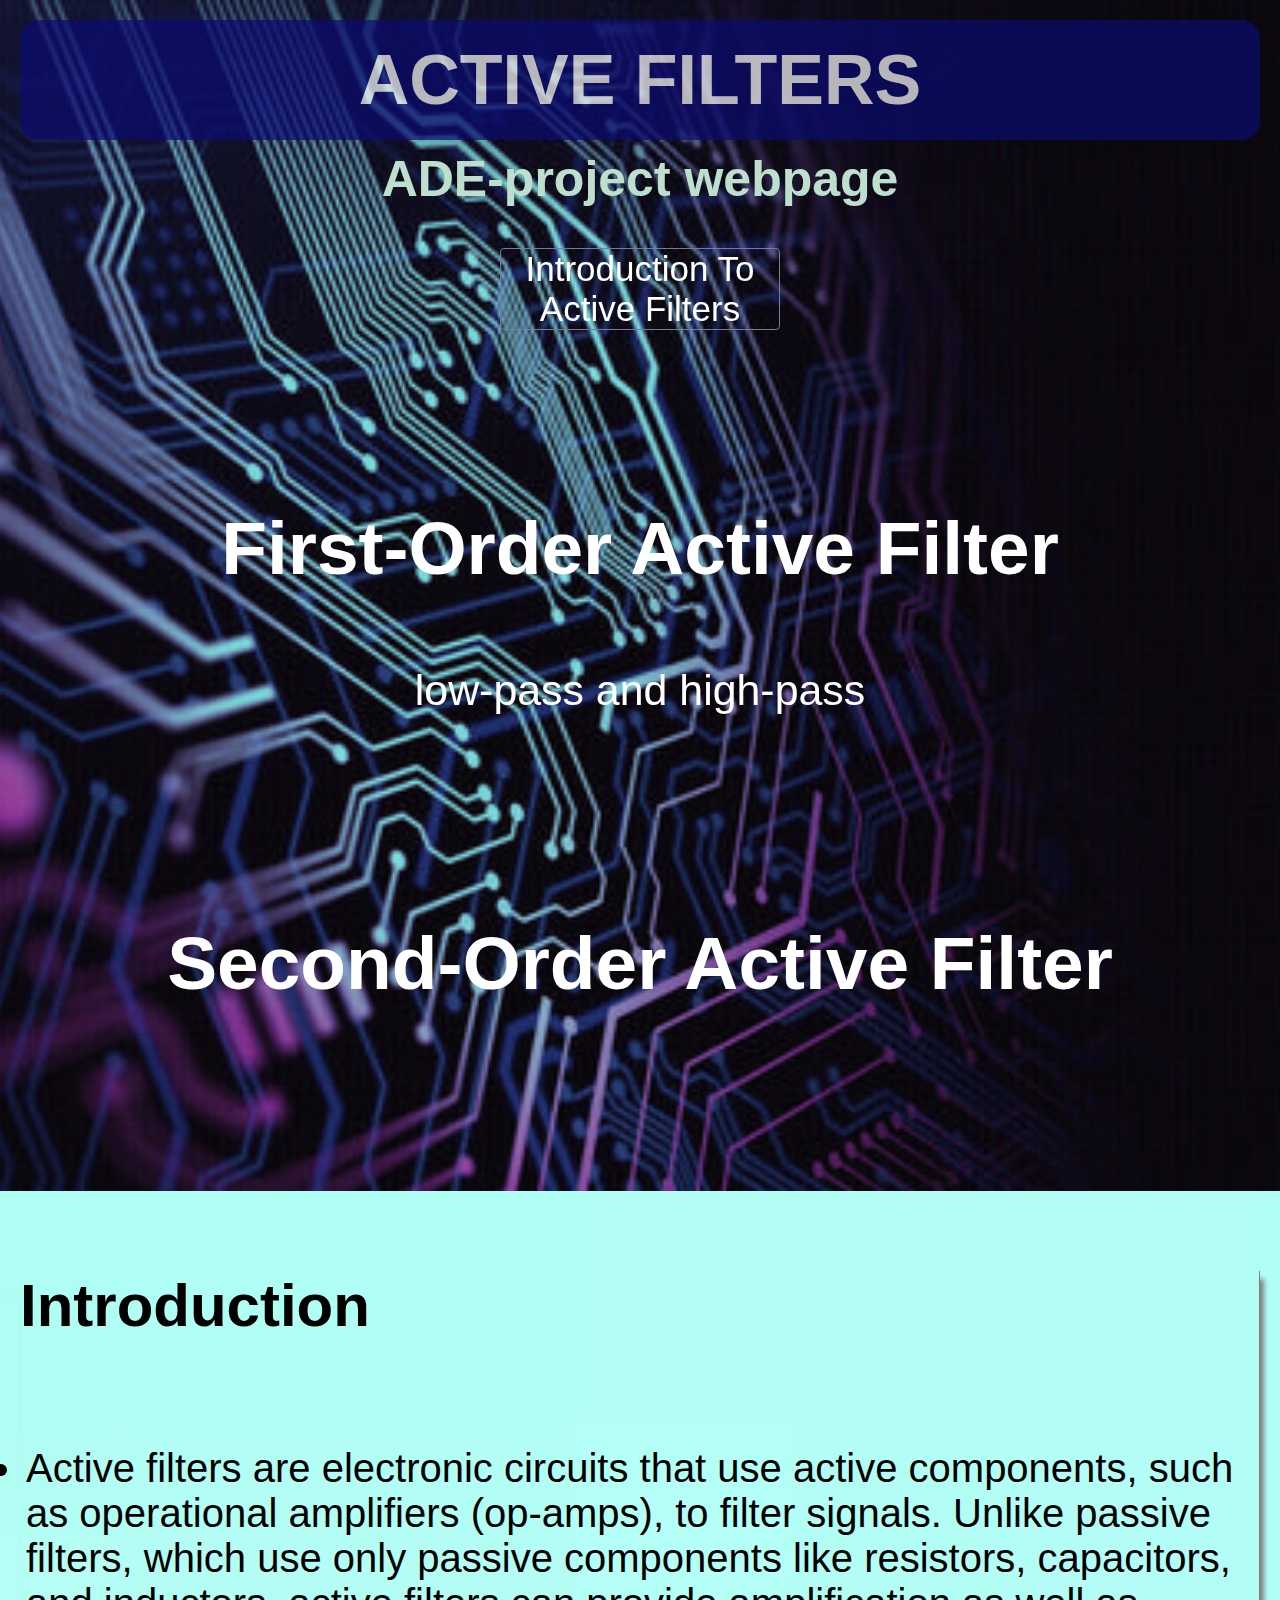
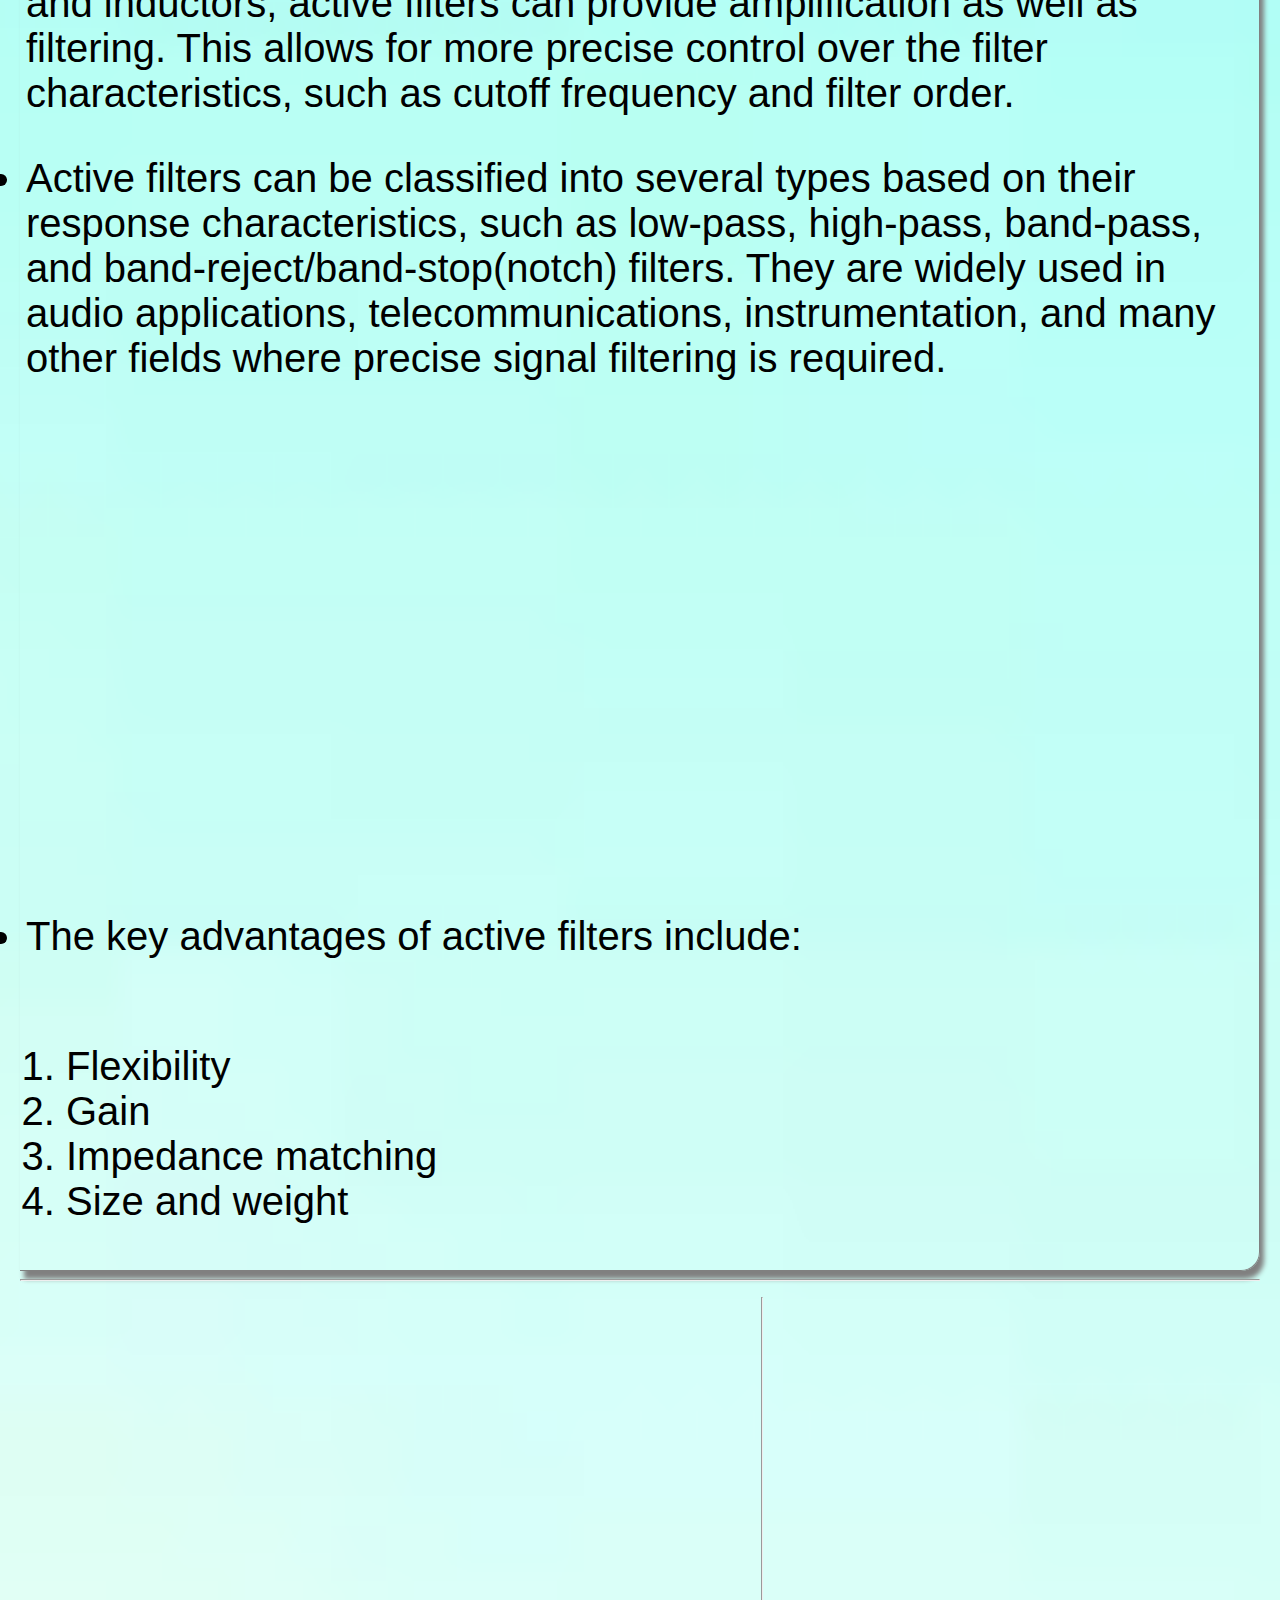
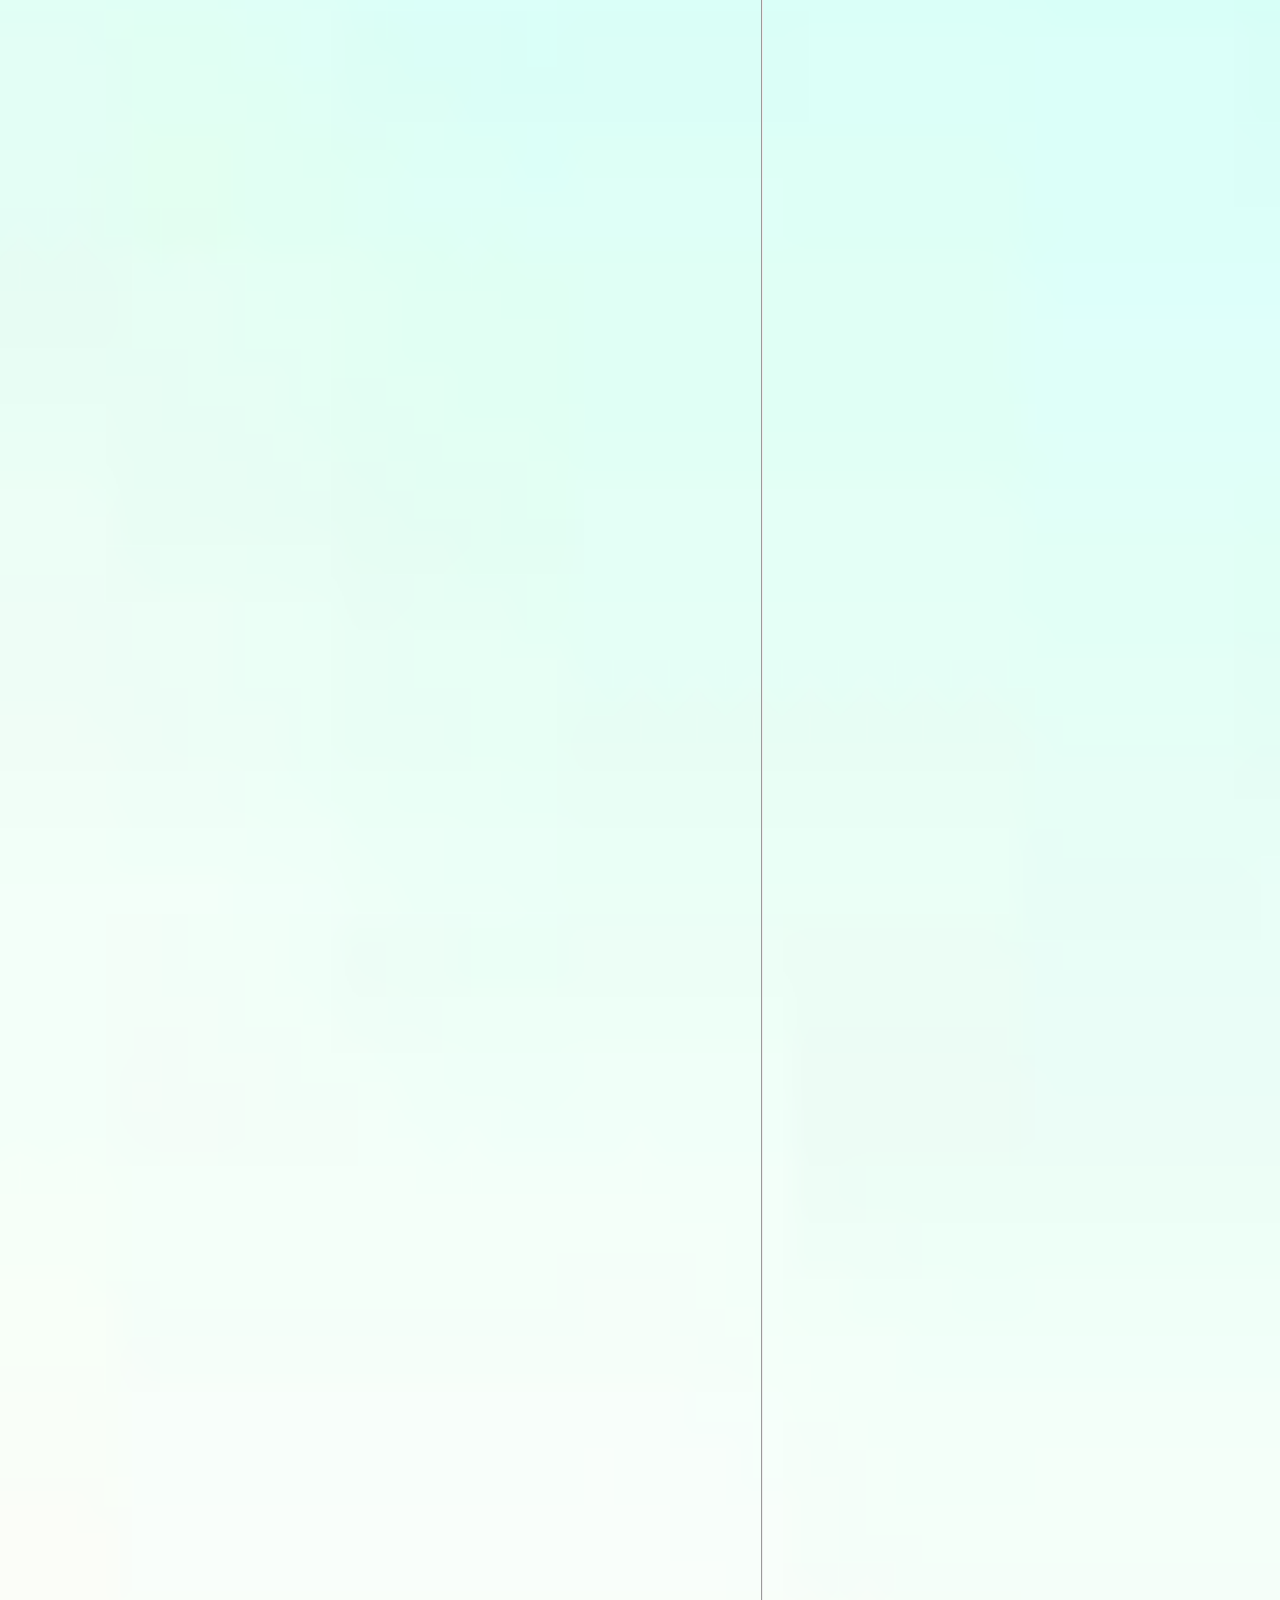
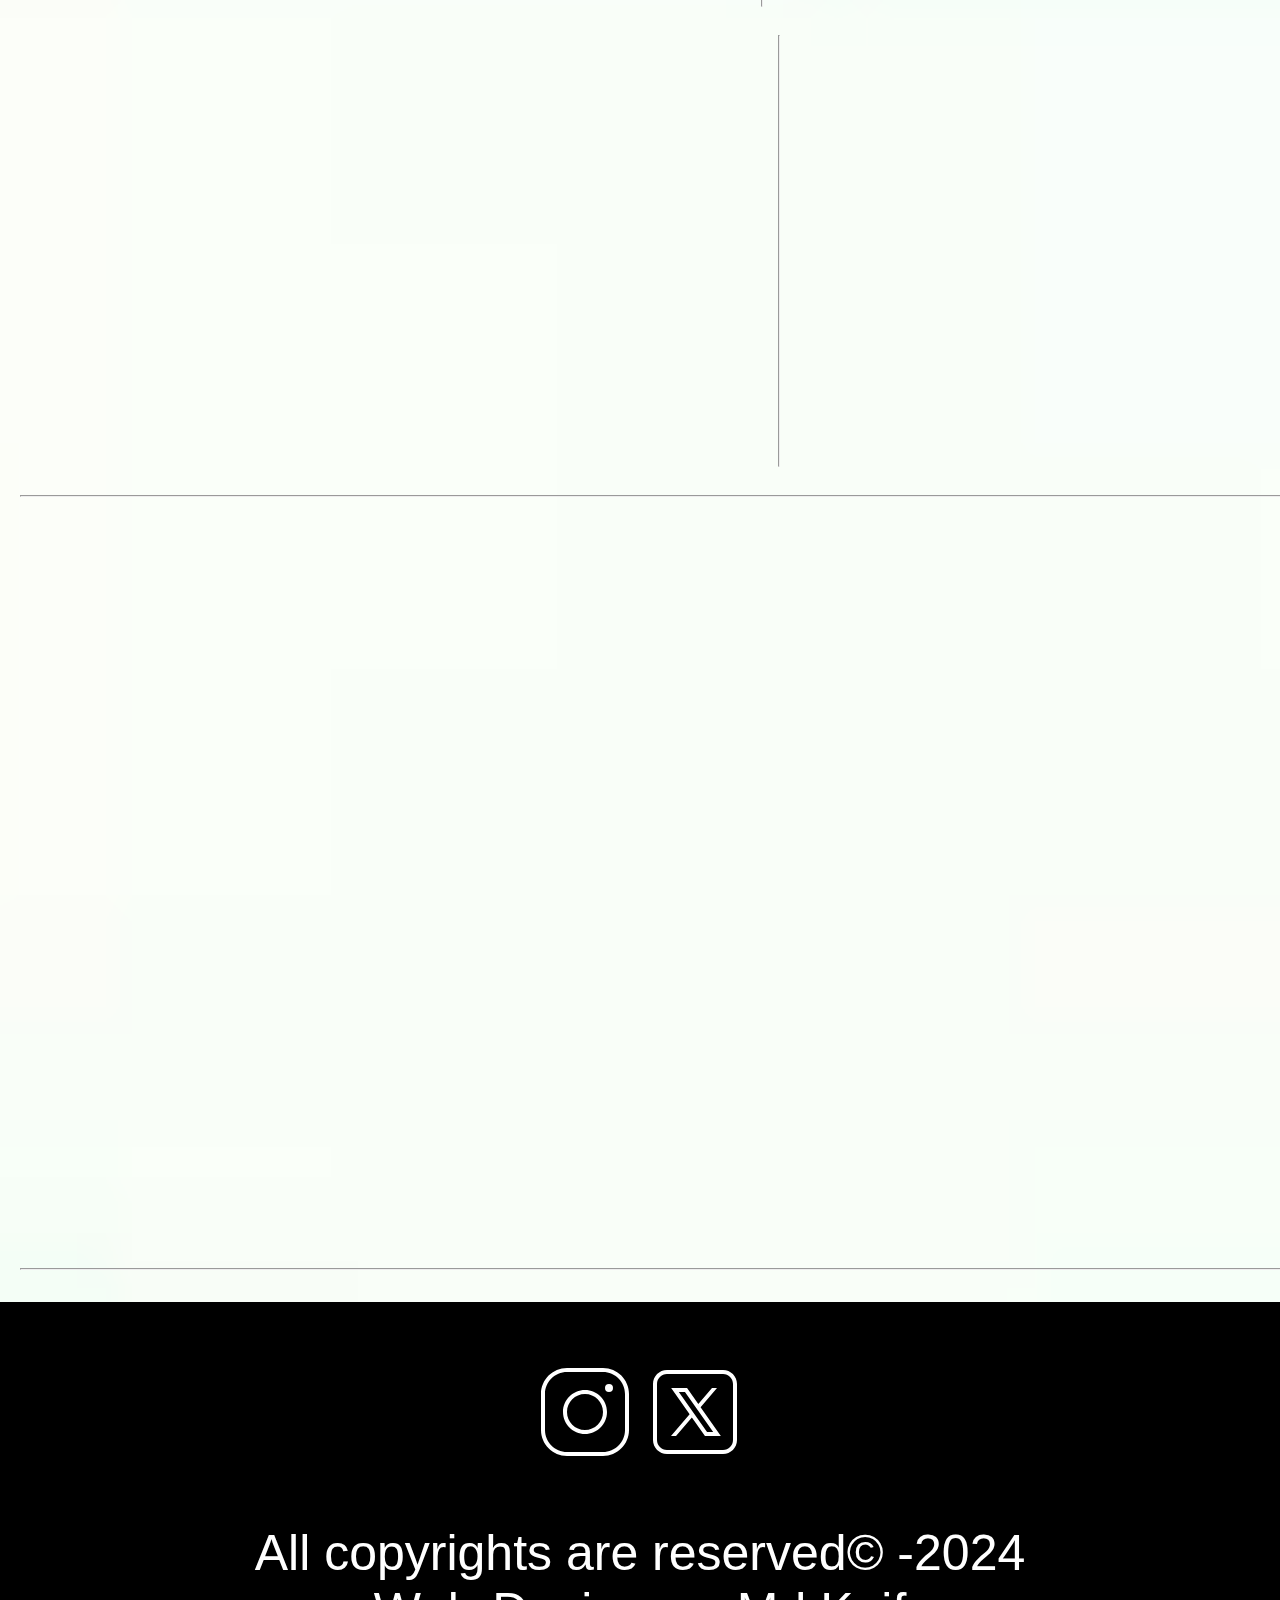
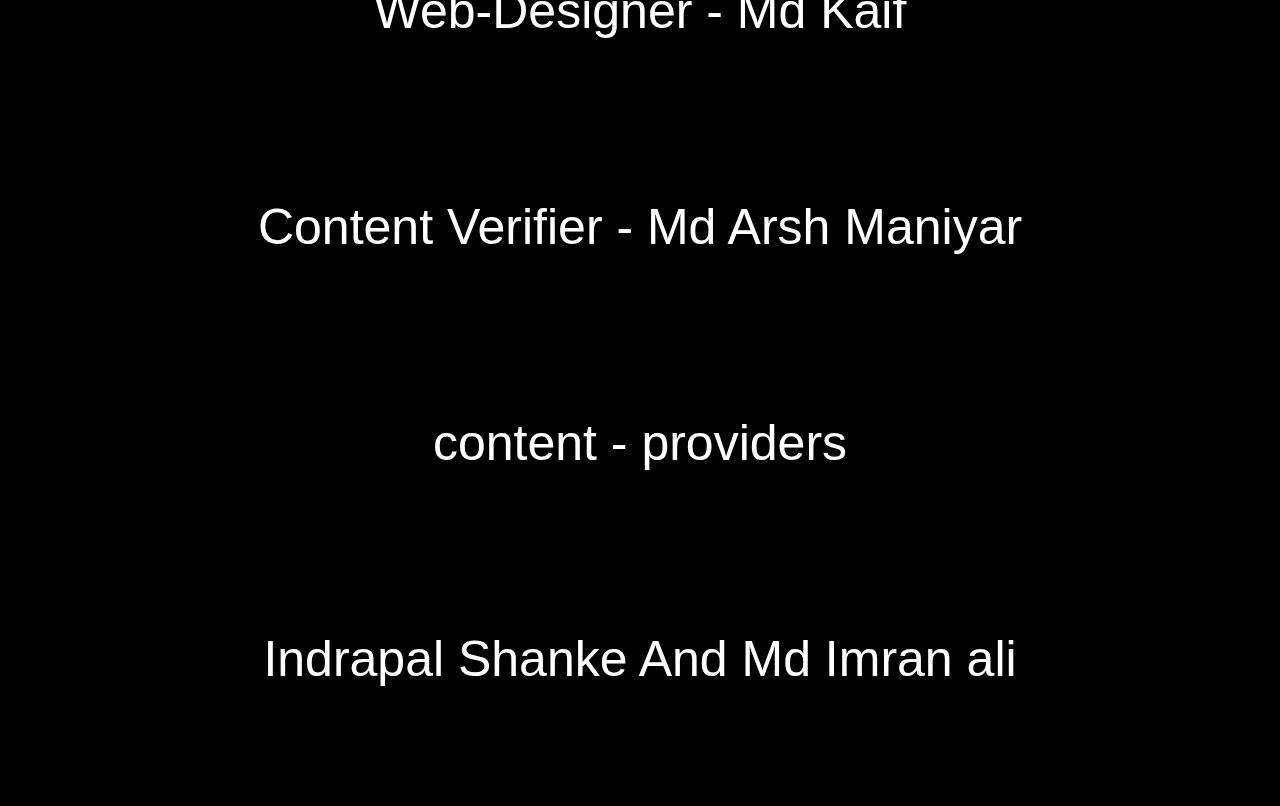
<file: adeproj/index.html>
<!DOCTYPE html>
<html lang="en">

<head>
  <meta charset="UTF-8">
  <meta http-equiv="X-UA-Compatible" content="IE=edge">
  <meta name="viewport" content="width=device-width, initial-scale=1.0">
  <title>Exploring Different Topics</title>
  <link rel="stylesheet" href="style.css">
</head>

<body>
  <!-- <nav id="hed1" class="navi">
    <ul>
      <li><a href="#">HOME</a></li>
      <li><a href="#doubts">Doubts</a></li>
      <li><a href="#feedback">Feedback</a></li>
      <li><a href="#about">ABOUT Us</a></li>
    </ul>
  </nav> -->
  <header class="link">
    <h1>ACTIVE FILTERS</h1>
    <h2>ADE-project webpage</h2>
    <p><a href="#intro">Introduction To Active Filters</a></p>
    <div class="type-of-filter">
      <h3><a href="#type1">First-Order Active Filter</a></h3>
      <h6>low-pass and high-pass</h6>
    </div>
    <div class="type-of-filter">
      <h3><a href="#type2">Second-Order Active Filter</a></h3>
      <!-- <h6>low-pass and high-pass</h6> -->
    </div>
  </header>
  <main>
    <div id="intro">
      <h3>Introduction</h3>
      <ul>
        <li>
          <p>Active filters are electronic circuits that use active components, such as operational amplifiers
            (op-amps), to filter signals. Unlike passive filters, which use only passive components like resistors,
            capacitors, and inductors, active filters can provide amplification as well as filtering. This allows for
            more precise control over the filter characteristics, such as cutoff frequency and filter order.</p>
        </li>
        <li>
          <p>Active filters can be classified into several types based on their response characteristics, such as
            low-pass, high-pass, band-pass, and band-reject/band-stop(notch) filters. They are widely used in audio applications,
            telecommunications, instrumentation, and many other fields where precise signal filtering is required.</p>
        </li>
        <iframe src="https://www.youtube.com/embed/q9cRpDsh0lg?si=kOdQqTlInggWDiDa" title="YouTube video player" frameborder="0" allow="accelerometer; autoplay; clipboard-write; encrypted-media; gyroscope; picture-in-picture; web-share" allowfullscreen></iframe>
        <li>
          <p>The key advantages of active filters include:
          </p>
          <br>
          <ol>
            <li>Flexibility</li>
            <li>Gain</li>
            <li>Impedance matching</li>
            <li>Size and weight</li>
          </ol>
        </li>
      </ul>
    </div>
    <hr />
    
<div class="my-sections">
  <div class="types">

    <section id="type1">
      <div class="box reveal">
        <h2>About First-order-filter</h2>
        <p>First-order active filters are electronic circuits that use active components like operational amplifiers (op-amps) to filter signals. They are called "first-order" because they use first-order (single-pole) filter designs, which have a rolloff rate of -20 dB/decade or -6 dB/octave.</p>
        <div class="rd-mr">

          <a href="fof.html">Click to Read More</a>
        </div>
      </div>
    </section>
    <hr />
    
    <section id="type2">
      <div class="box reveal">
        <h2>About Second-order-filter</h2>
        <p>Second-order active filters are electronic circuits that use active components such as operational amplifiers (op-amps) to implement second-order (two-pole) filter designs. These filters have a steeper rolloff rate compared to first-order filters, typically -40 dB/decade or -12 dB/octave.</p>
        
        <div class="rd-mr">

          <a href="sof.html">Click to Read More</a>
        </div>
      </div>
    </section>
  </div>
    <!-- <hr /> -->
  <div class="dbt-fedb">

    <section id="doubts">
      <div class="box reveal">
        <h2>Doubts</h2>
        <form action="">
          <textarea name="text" id="dbt" cols="30" rows="10" placeholder="discribe your doubt!" required></textarea>
          <button class="smt" type="submit">Submit</button>
        </form>
      </div>
    </section>
    <hr />
    
    <section id="feedback">
      <div class="box reveal">
        <h2>Feedback</h2>
        <form action="">
          <textarea name="text" id="dbt" cols="30" rows="10" placeholder="Enter your Feedback!" required></textarea>
          <button class="smt" type="submit">Submit</button>
        </form>
      </div>
    </section>
  </div>
  <hr />
  
  <section id="about">
    <div class="box reveal">
      <div class="profile">
        <div class="person-block">
          
          <div class="cir-img"></div>
          <h5>MD Kaif</h5>
        </div>
        
      </div>
      <hr>
      <div class="profile">
        <div class="person-block">
          
          <div class="cir-img"></div>
          <h5>MD Arsh Maniyar</h5>
        </div>
        
      </div>
        <hr>
        <div class="profile">
          <div class="person-block">

            <div class="cir-img"></div>
            <h5>Indrapal Shanke</h5>
          </div>
          
        </div>
        <hr>
        <div class="profile">
          <div class="person-block">
            
            <div class="cir-img"></div>
            <h5>MD Imran Ali</h5>
          </div>
          
        </div>
      </div>
    </section>
    <hr />
  </div>
    
  </main>
  <footer>
    <div class="smd">
       <ul>
          <li><a href="https://instagram.com/mohammadkaif1751"> 
            <svg xmlns="http://www.w3.org/2000/svg" x="0px" y="0px" width="40" height="40" viewBox="0 0 50 50">
            <path d="M 16 3 C 8.8324839 3 3 8.8324839 3 16 L 3 34 C 3 41.167516 8.8324839 47 16 47 L 34 47 C 41.167516 47 47 41.167516 47 34 L 47 16 C 47 8.8324839 41.167516 3 34 3 L 16 3 z M 16 5 L 34 5 C 40.086484 5 45 9.9135161 45 16 L 45 34 C 45 40.086484 40.086484 45 34 45 L 16 45 C 9.9135161 45 5 40.086484 5 34 L 5 16 C 5 9.9135161 9.9135161 5 16 5 z M 37 11 A 2 2 0 0 0 35 13 A 2 2 0 0 0 37 15 A 2 2 0 0 0 39 13 A 2 2 0 0 0 37 11 z M 25 14 C 18.936712 14 14 18.936712 14 25 C 14 31.063288 18.936712 36 25 36 C 31.063288 36 36 31.063288 36 25 C 36 18.936712 31.063288 14 25 14 z M 25 16 C 29.982407 16 34 20.017593 34 25 C 34 29.982407 29.982407 34 25 34 C 20.017593 34 16 29.982407 16 25 C 16 20.017593 20.017593 16 25 16 z"></path>
            </svg>
          </a></li>
         <li>
          <a href="#">
           <svg xmlns="http://www.w3.org/2000/svg" x="0px" y="0px" width="40" height="40" viewBox="0 0 50 50">
           <path d="M 11 4 C 7.1456661 4 4 7.1456661 4 11 L 4 39 C 4 42.854334 7.1456661 46 11 46 L 39 46 C 42.854334 46 46 42.854334 46 39 L 46 11 C 46 7.1456661 42.854334 4 39 4 L 11 4 z M 11 6 L 39 6 C 41.773666 6 44 8.2263339 44 11 L 44 39 C 44 41.773666 41.773666 44 39 44 L 11 44 C 8.2263339 44 6 41.773666 6 39 L 6 11 C 6 8.2263339 8.2263339 6 11 6 z M 13.085938 13 L 22.308594 26.103516 L 13 37 L 15.5 37 L 23.4375 27.707031 L 29.976562 37 L 37.914062 37 L 27.789062 22.613281 L 36 13 L 33.5 13 L 26.660156 21.009766 L 21.023438 13 L 13.085938 13 z M 16.914062 15 L 19.978516 15 L 34.085938 35 L 31.021484 35 L 16.914062 15 z"></path>
           </svg></a>

           
         </li>
         
       </ul>
       
    </div>
    
    
    <p>All copyrights are reserved&copy; -2024 <br/> Web-Designer - Md Kaif</p>
    
      
    </br>
    <p>Content Verifier - Md Arsh Maniyar</p>
      
    </br>
        
      <p>content - providers</p>
      </br> 
      <p>Indrapal Shanke And Md Imran ali</p>
    </br>
    
  </footer>
  <script src="script.js"></script>
</body>

</html>
</file>
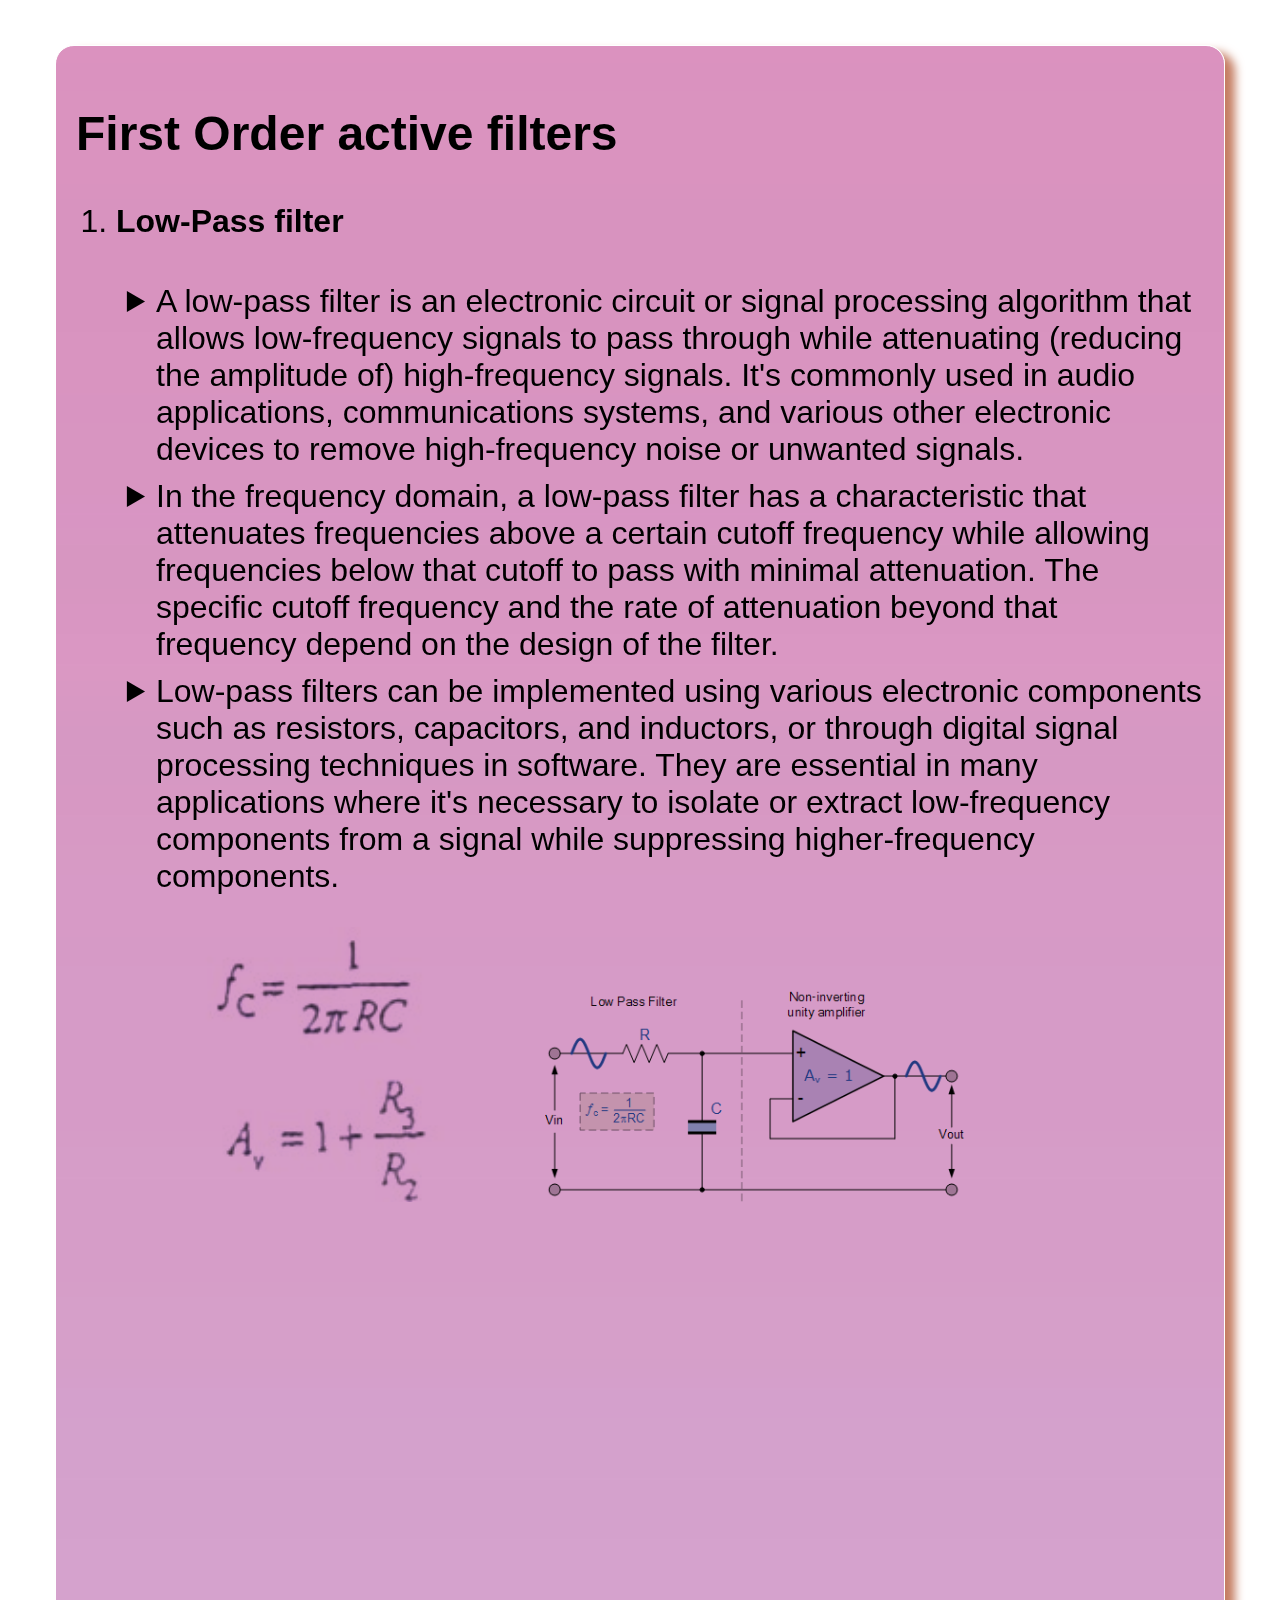
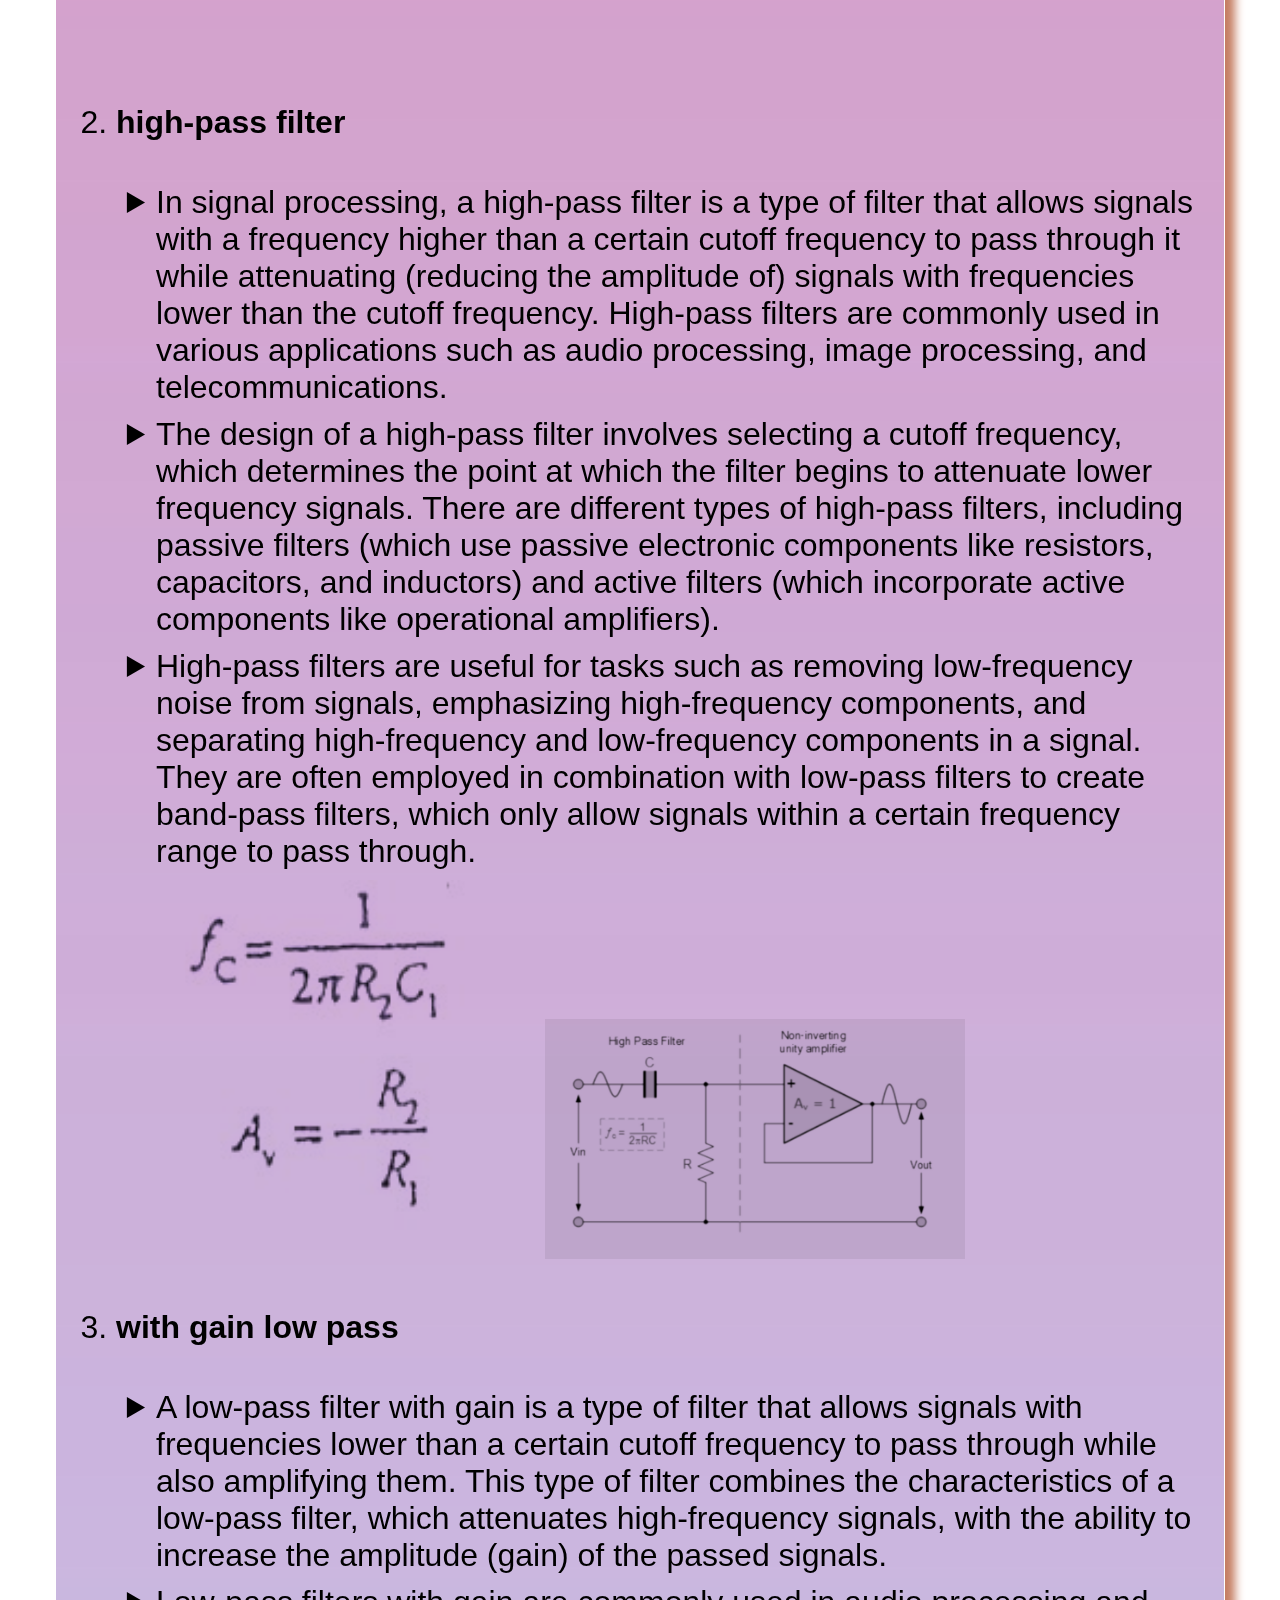
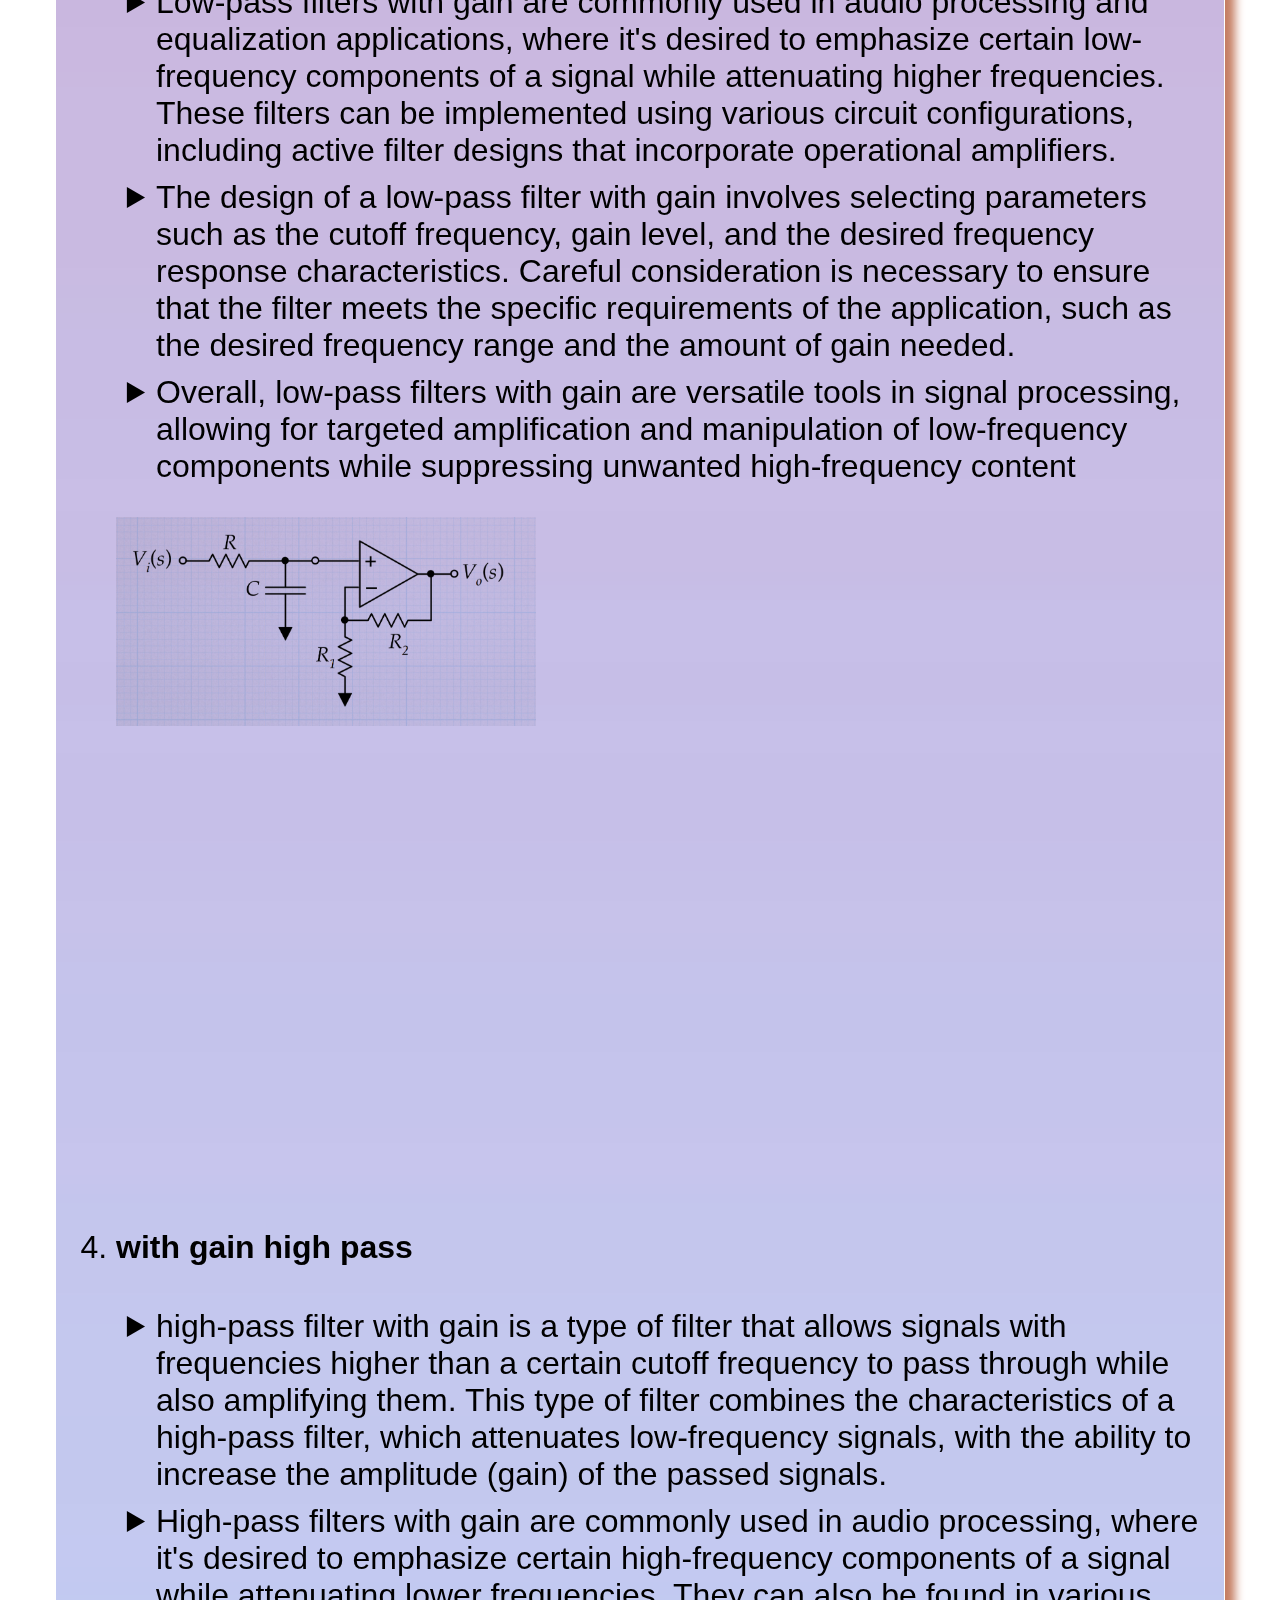
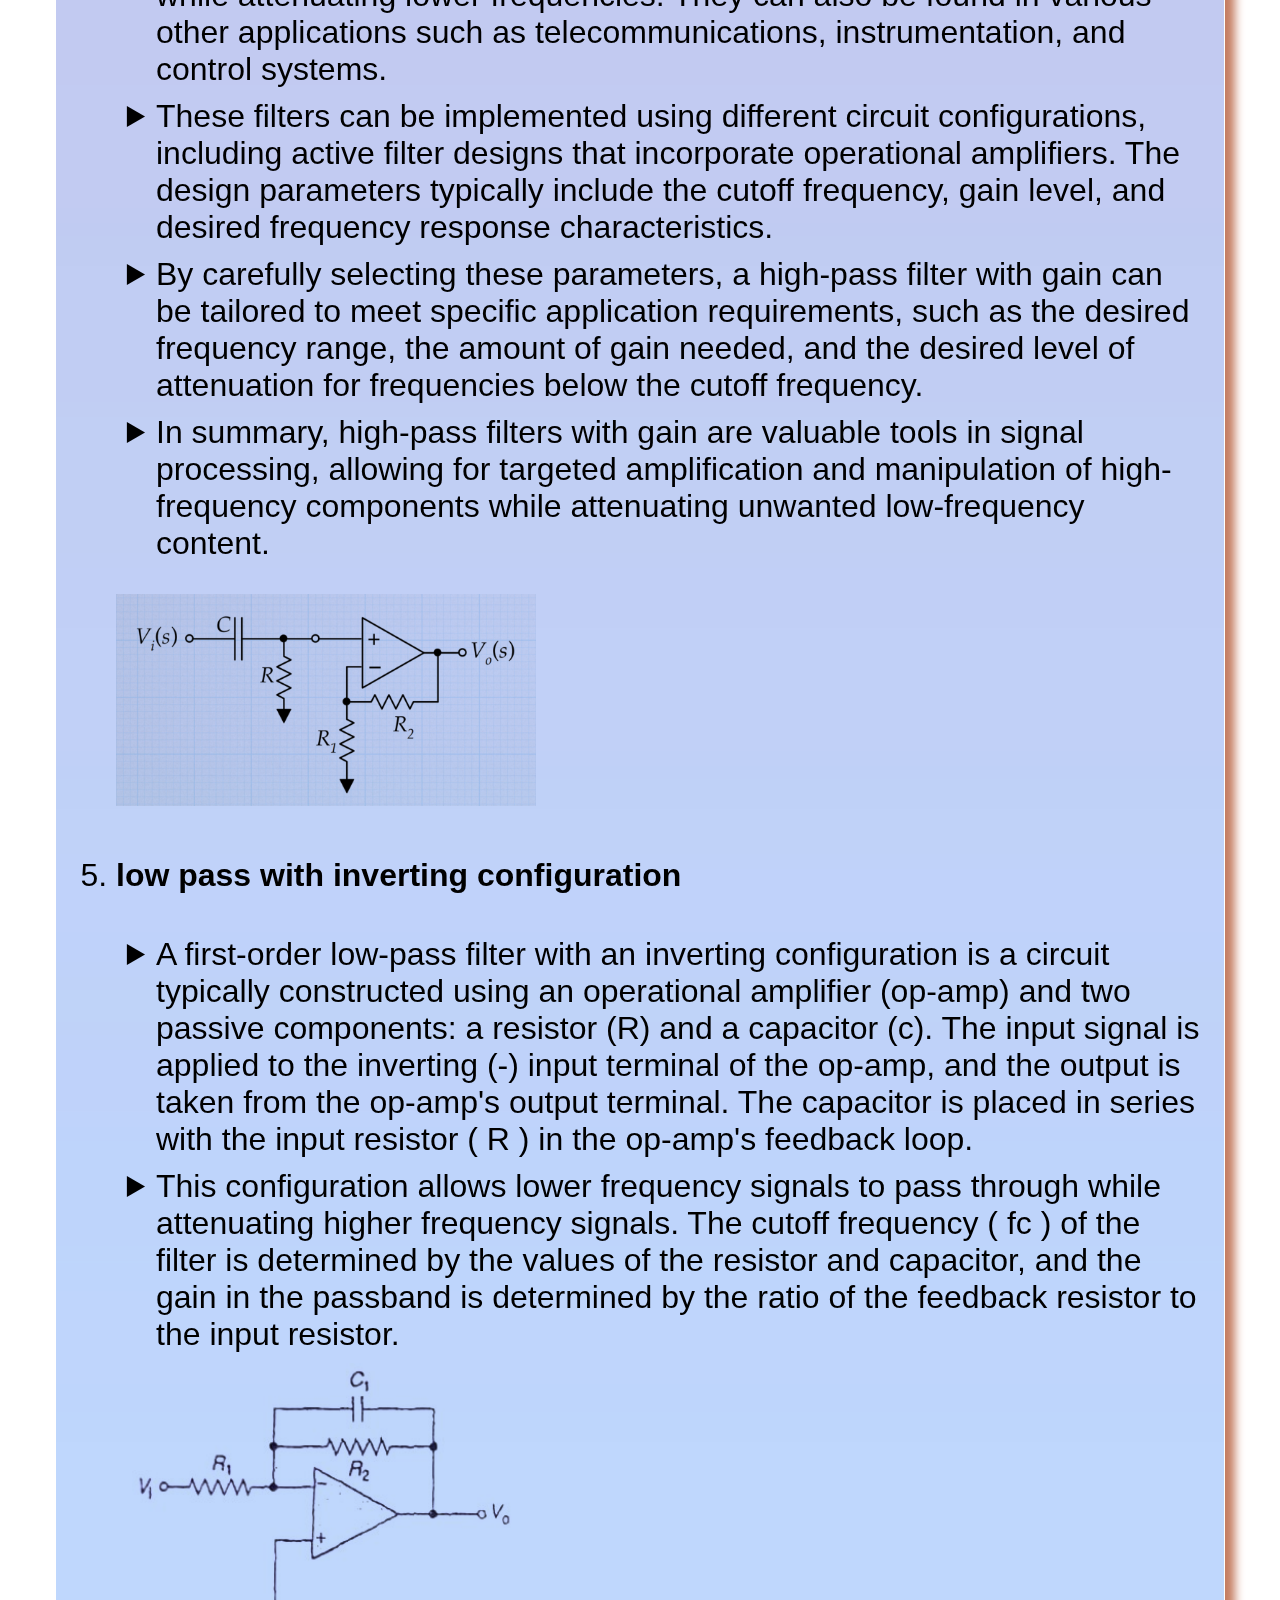
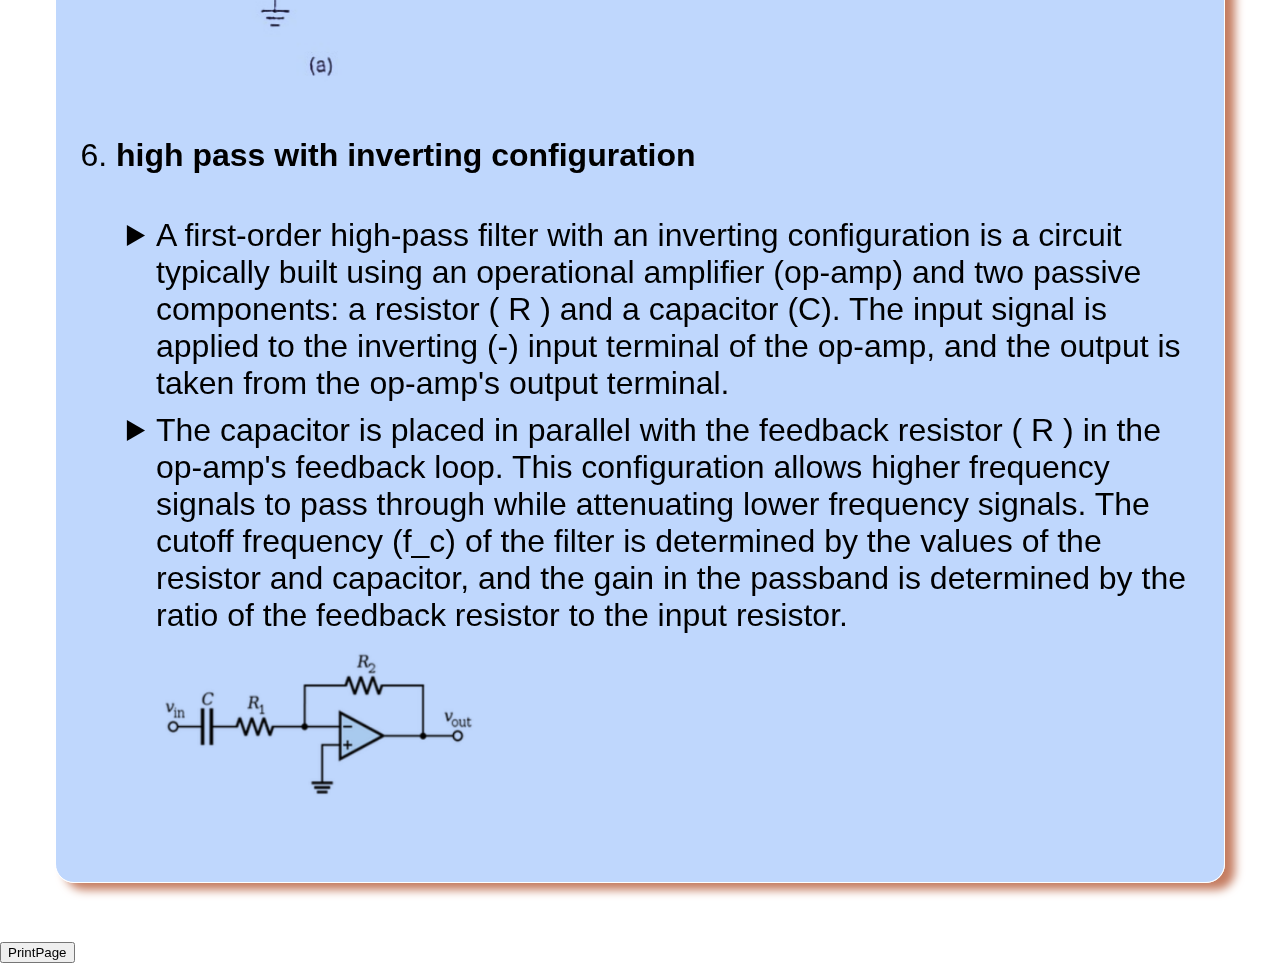
<file: adeproj/fof.html>
<!DOCTYPE html>
<html lang="en">

<head>
  <meta charset="UTF-8">
  <meta name="viewport" content="width=device-width, initial-scale=1.0">
  <title>First-order-filter</title>
  <link rel="stylesheet" href="style.css">
  <style>
    body{
      font-family: sans-serif;
    }
     .text-box{
       opacity: 0;
       /* transition: all 1s ease-in; */
     }
    .acti{
      opacity: 1;
    }
    
    .box img{
      width: 320px;
    }
    ul li{
      list-style: none;
      margin: 10px 0px;
    list-style-type: disclosure-closed;
  }
  @media only screen and (min-width: 768px){
       body{
        font-size: 2rem;
       } 
       .box img{
      width: 420px;
    }
      }
  </style>
  
</head>

<body onload="myfunc1()">
  <div class="main">
    <div class="text-box">
      <div class="box">
        <h2>First Order active filters</h2>
        <ol>
          <li><h4>Low-Pass filter</h4>
          
            <p>
              <ul>
              <li>A low-pass filter is an electronic circuit or signal processing algorithm that allows low-frequency signals to pass through while attenuating (reducing the amplitude of) high-frequency signals. It's commonly used in audio applications, communications systems, and various other electronic devices to remove high-frequency noise or unwanted signals.</li>
              <li>In the frequency domain, a low-pass filter has a characteristic that attenuates frequencies above a certain cutoff frequency while allowing frequencies below that cutoff to pass with minimal attenuation. The specific cutoff frequency and the rate of attenuation beyond that frequency depend on the design of the filter.</li>
              <li>Low-pass filters can be implemented using various electronic components such as resistors, capacitors, and inductors, or through digital signal processing techniques in software. They are essential in many applications where it's necessary to isolate or extract low-frequency components from a signal while suppressing higher-frequency components.</li>
              </ul>
            </p>
              <img src="lpfor.jpg" alt="">
              <img src="lp.gif" alt="">
              <iframe src="https://www.youtube.com/embed/4ldeuwE1eQg?si=QTB68-rhlOhc-7A_" title="YouTube video player" frameborder="0" allow="accelerometer; autoplay; clipboard-write; encrypted-media; gyroscope; picture-in-picture; web-share" allowfullscreen></iframe>
          </li>
          <li><h4>high-pass filter</h4>
          <p>
            <ul>
              <li>In signal processing, a high-pass filter is a type of filter that allows signals with a frequency higher than a certain cutoff frequency to pass through it while attenuating (reducing the amplitude of) signals with frequencies lower than the cutoff frequency. High-pass filters are commonly used in various applications such as audio processing, image processing, and telecommunications.</li>

              <li>The design of a high-pass filter involves selecting a cutoff frequency, which determines the point at which the filter begins to attenuate lower frequency signals. There are different types of high-pass filters, including passive filters (which use passive electronic components like resistors, capacitors, and inductors) and active filters (which incorporate active components like operational amplifiers).</li>
              
              
              <li>High-pass filters are useful for tasks such as removing low-frequency noise from signals, emphasizing high-frequency components, and separating high-frequency and low-frequency components in a signal. They are often employed in combination with low-pass filters to create band-pass filters, which only allow signals within a certain frequency range to pass through.</li>
              
            </ul>
            <img src="hpfor.jpg" alt="">
            <img src="hp.png" alt="">
          </p>
          </li>
          <li><h4>with gain low pass</h4>
            <p>
              <ul>
                <li>A low-pass filter with gain is a type of filter that allows signals with frequencies lower than a certain cutoff frequency to pass through while also amplifying them. This type of filter combines the characteristics of a low-pass filter, which attenuates high-frequency signals, with the ability to increase the amplitude (gain) of the passed signals.</li>
                
<li>Low-pass filters with gain are commonly used in audio processing and equalization applications, where it's desired to emphasize certain low-frequency components of a signal while attenuating higher frequencies. These filters can be implemented using various circuit configurations, including active filter designs that incorporate operational amplifiers.</li>

<li>The design of a low-pass filter with gain involves selecting parameters such as the cutoff frequency, gain level, and the desired frequency response characteristics. Careful consideration is necessary to ensure that the filter meets the specific requirements of the application, such as the desired frequency range and the amount of gain needed.</li>
<li>Overall, low-pass filters with gain are versatile tools in signal processing, allowing for targeted amplification and manipulation of low-frequency components while suppressing unwanted high-frequency content</li>

              </ul>
            </p>
            <img src="lpwg.png" alt="">
            <iframe src="https://www.youtube.com/embed/O0C-UU0hgq8?si=PKkcnjYAGpjMBCOW" title="YouTube video player" frameborder="0" allow="accelerometer; autoplay; clipboard-write; encrypted-media; gyroscope; picture-in-picture; web-share" allowfullscreen></iframe>
          </li>
          <li><h4>with gain high pass</h4>
              <p>
                <ul>
                  <li>high-pass filter with gain is a type of filter that allows signals with frequencies higher than a certain cutoff frequency to pass through while also amplifying them. This type of filter combines the characteristics of a high-pass filter, which attenuates low-frequency signals, with the ability to increase the amplitude (gain) of the passed signals.</li>
      
                  <li>High-pass filters with gain are commonly used in audio processing, where it's desired to emphasize certain high-frequency components of a signal while attenuating lower frequencies. They can also be found in various other applications such as telecommunications, instrumentation, and control systems.</li>
                    
                    <li>These filters can be implemented using different circuit configurations, including active filter designs that incorporate operational amplifiers. The design parameters typically include the cutoff frequency, gain level, and desired frequency response characteristics.</li>
                    
                    <li>By carefully selecting these parameters, a high-pass filter with gain can be tailored to meet specific application requirements, such as the desired frequency range, the amount of gain needed, and the desired level of attenuation for frequencies below the cutoff frequency.</li>
                    
                    <li>In summary, high-pass filters with gain are valuable tools in signal processing, allowing for targeted amplification and manipulation of high-frequency components while attenuating unwanted low-frequency content.</li>
                </ul>
              </p>
          
            <img src="hpwg.png" alt="not-found">
        </li>
          <li><h4>low pass with inverting configuration</h4>
            <ul>
              <li>A first-order low-pass filter with an inverting configuration is a circuit typically constructed using an operational amplifier (op-amp) and two passive components: a resistor (R)  and a capacitor (c). The input signal is applied to the inverting (-) input terminal of the op-amp, and the output is taken from the op-amp's output terminal. The capacitor is placed in series with the input resistor ( R ) in the op-amp's feedback loop. 
              </li>
              <li>              
              This configuration allows lower frequency signals to pass through while attenuating higher frequency signals. The cutoff frequency ( fc ) of the filter is determined by the values of the resistor and capacitor, and the gain in the passband is determined by the ratio of the feedback resistor to the input resistor.</li>
            </ul>
            <img src="clp.jpg" alt="not-found">
          </li>
          <li><h4>high pass with inverting configuration</h4>
            <ul>
              <li>A first-order high-pass filter with an inverting configuration is a circuit typically built using an operational amplifier (op-amp) and two passive components: a resistor ( R ) and a capacitor (C). The input signal is applied to the inverting (-) input terminal of the op-amp, and the output is taken from the op-amp's output terminal.
              </li>
              <li>
                The capacitor is placed in parallel with the feedback resistor ( R ) in the op-amp's feedback loop. This configuration allows higher frequency signals to pass through while attenuating lower frequency signals. The cutoff frequency (f_c) of the filter is determined by the values of the resistor and capacitor, and the gain in the passband is determined by the ratio of the feedback resistor to the input resistor.</li>
                
              
            </ul>

            <img src="chp.png" alt="not-found">
          </li>
        </ol>
      </div>

    </div>
    <button class="print" onclick="window.print()">PrintPage</button>
  </div>
  <script>
    function myfunc1() {
      let bb = document.querySelector('.text-box');
      bb.classList.add('acti');
    }
  </script>
</body>

</html>
</file>
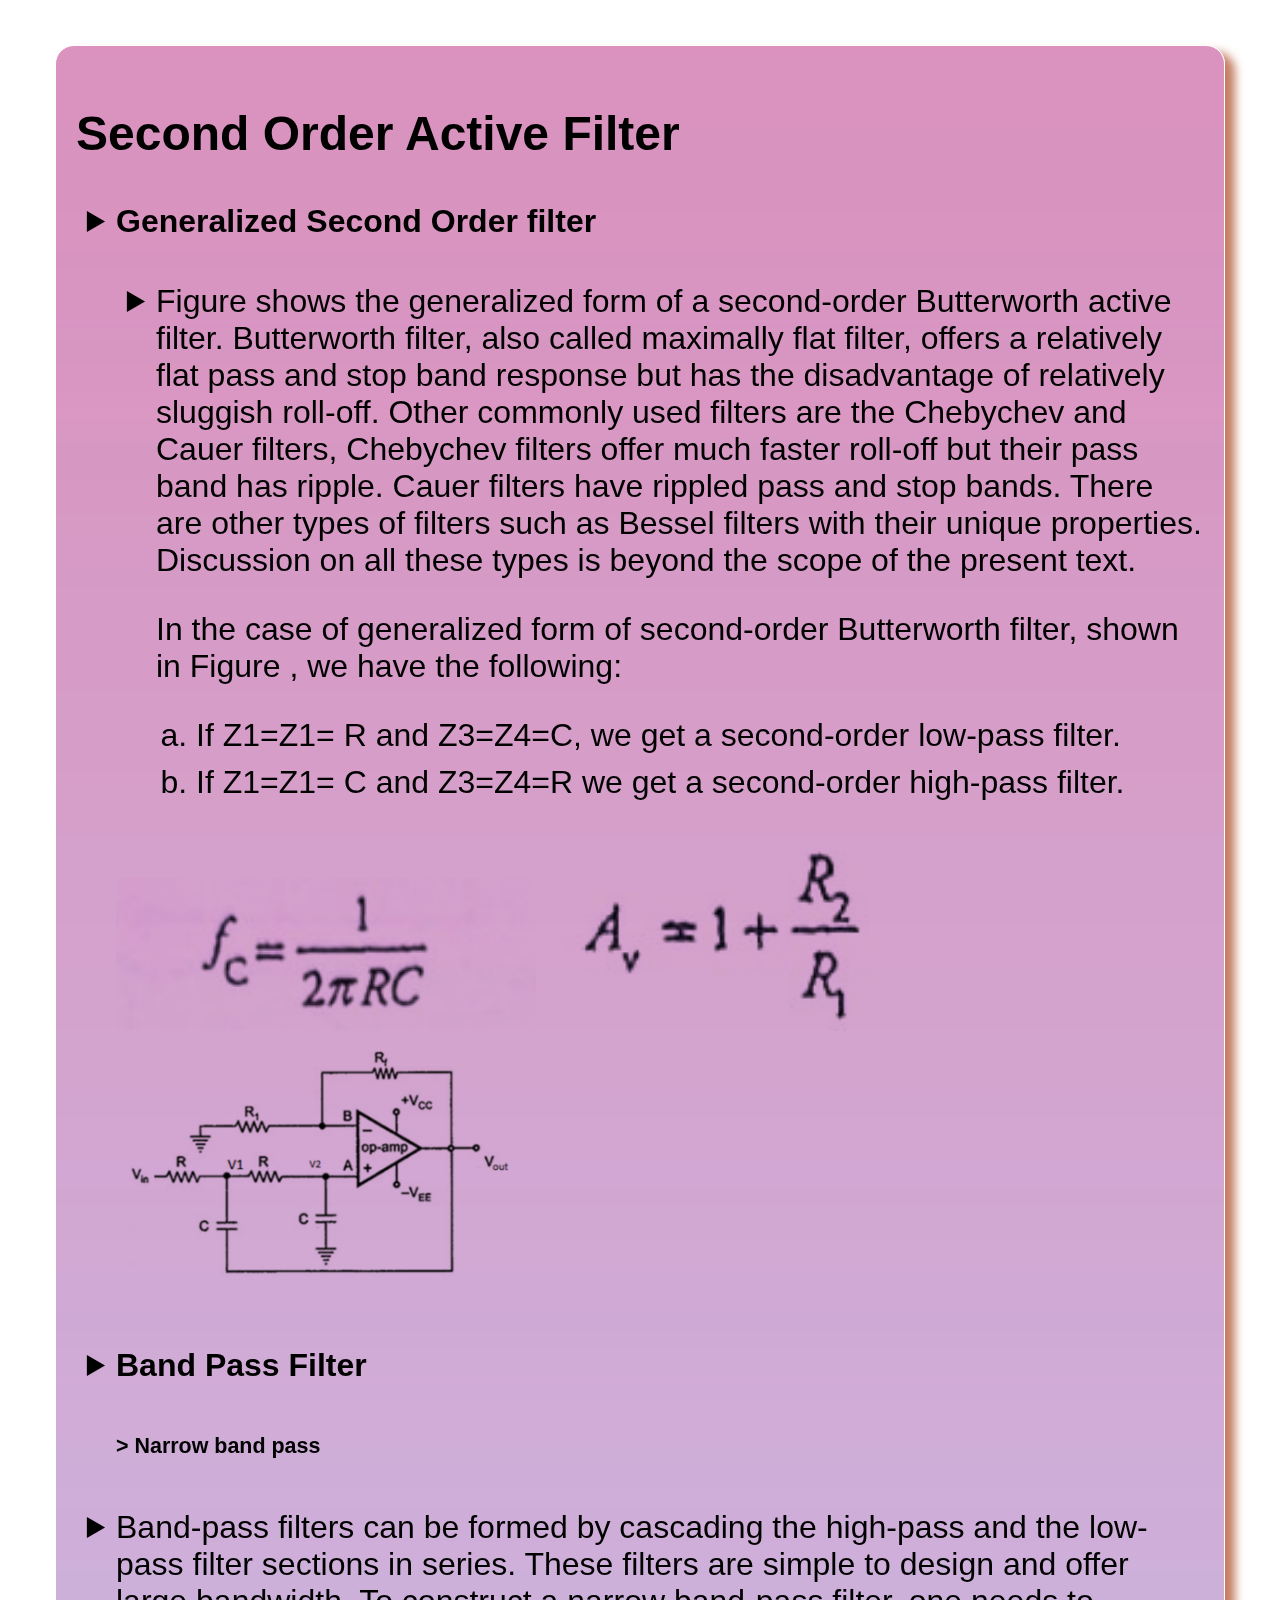
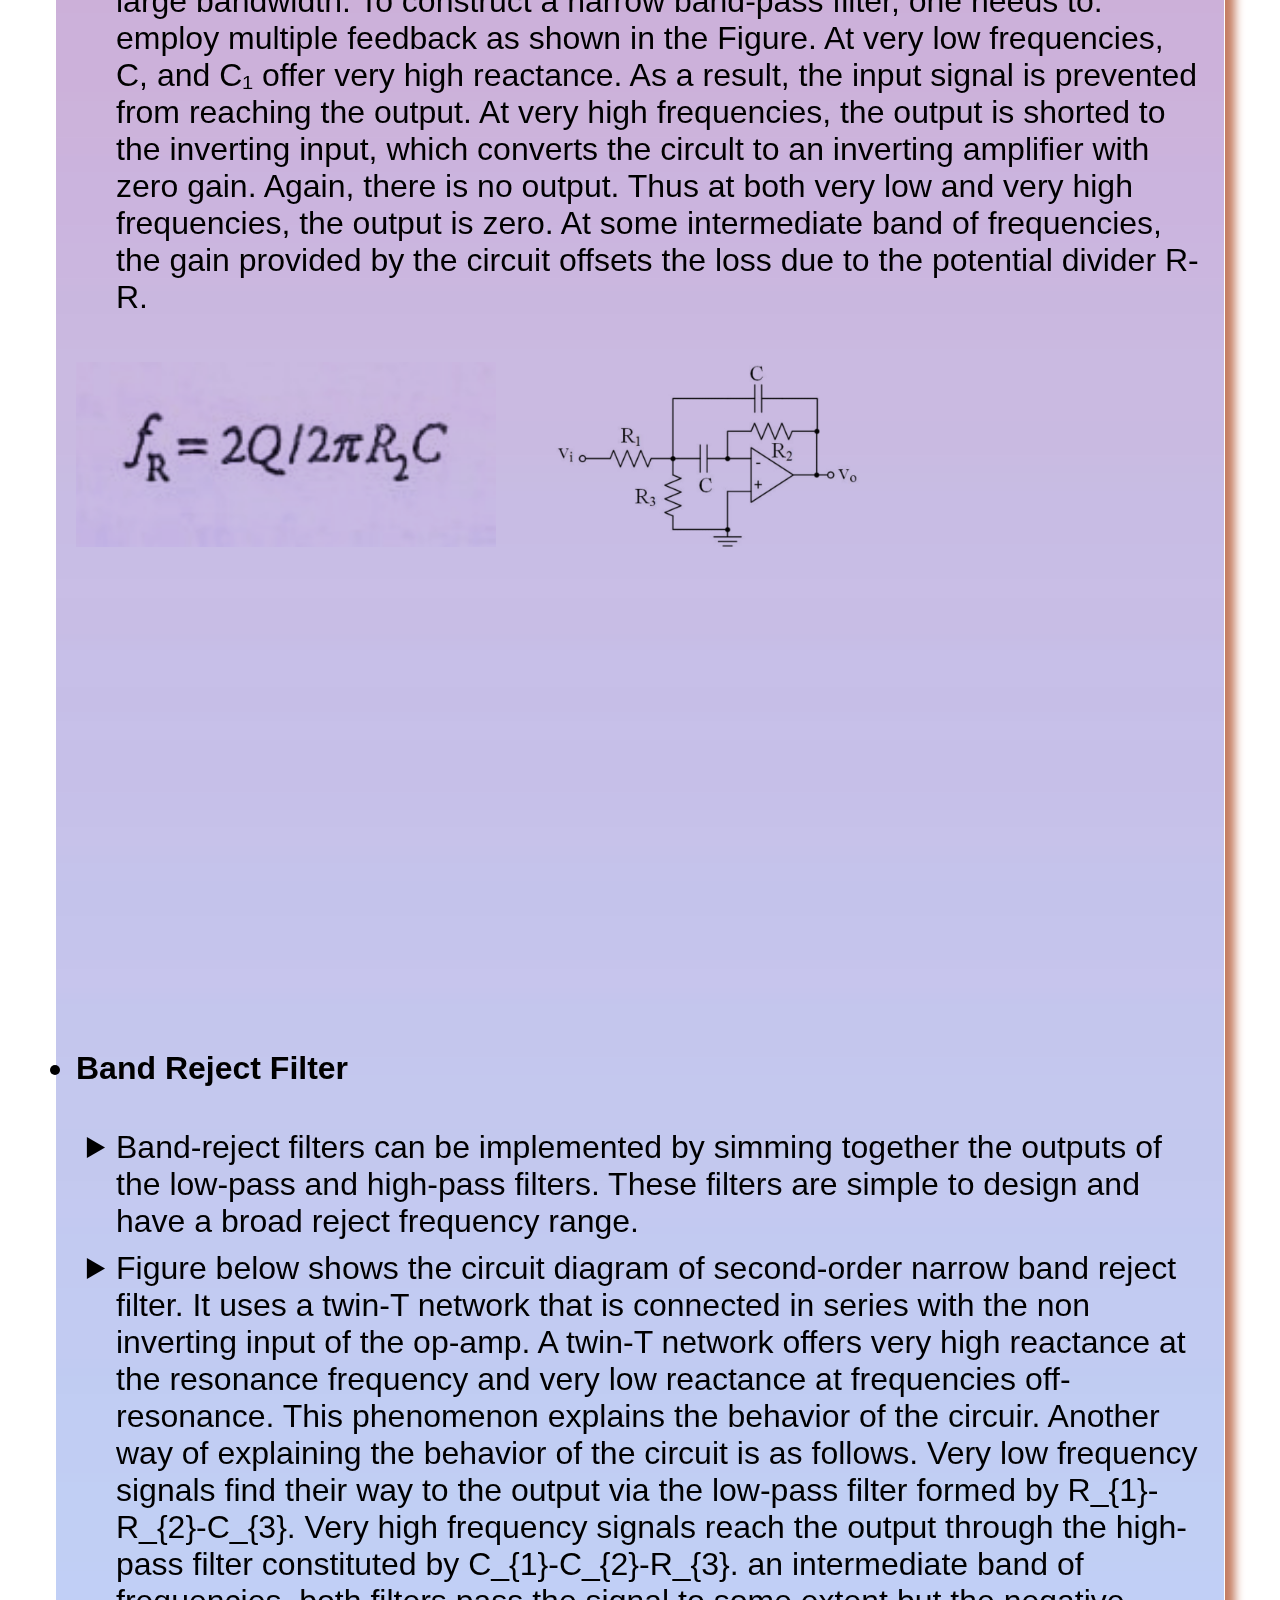
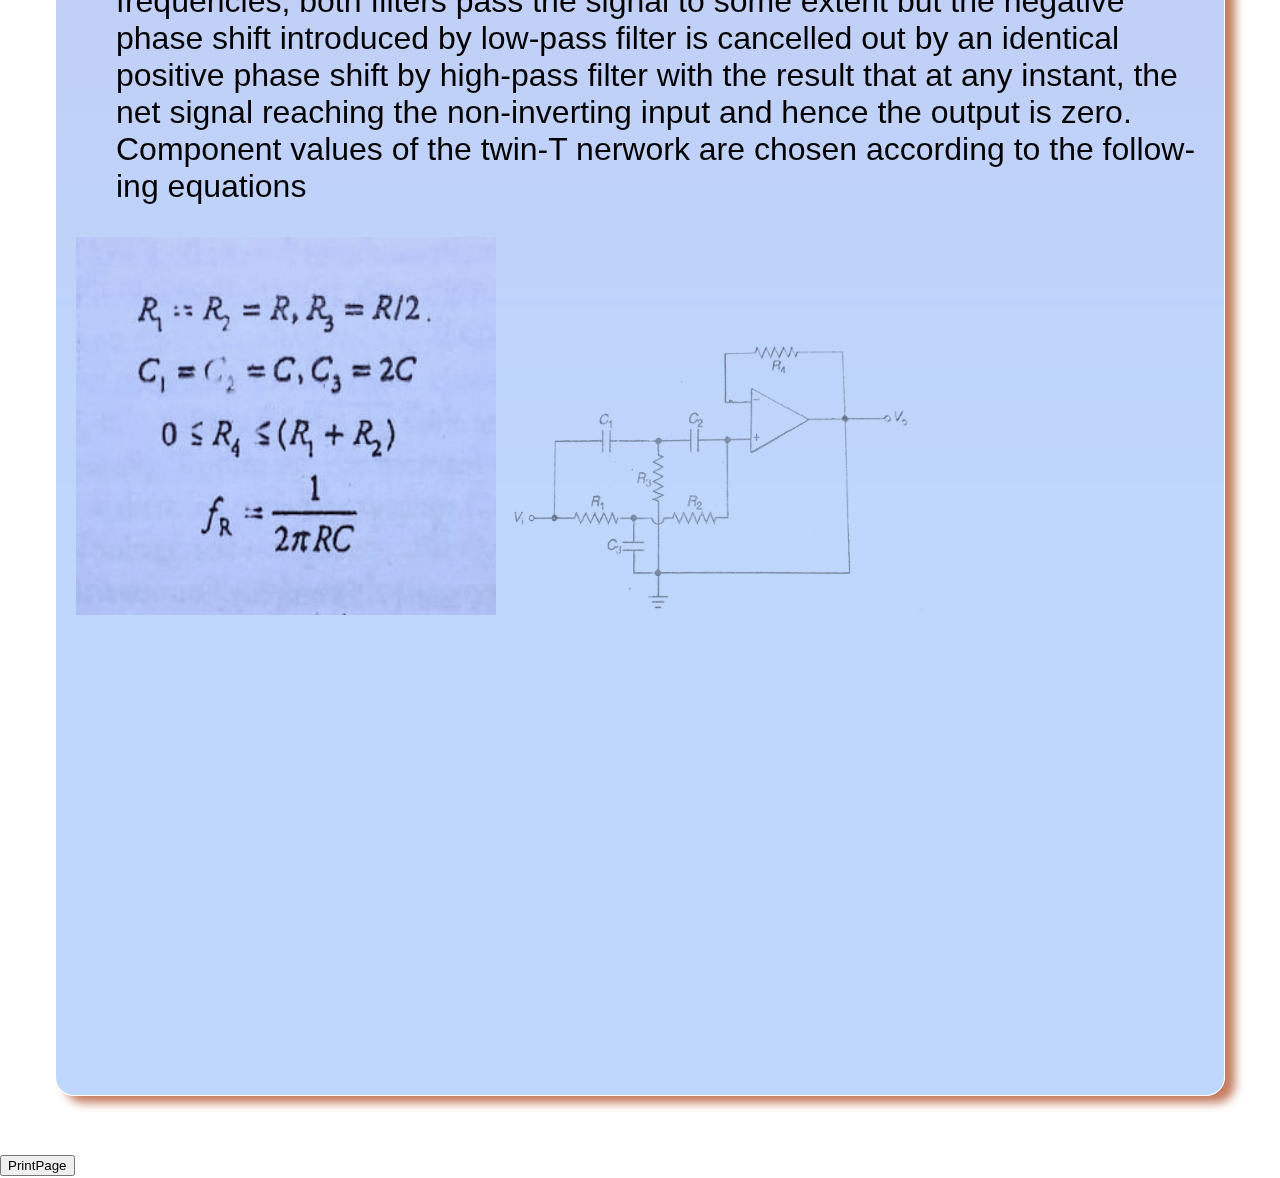
<file: adeproj/sof.html>
<!DOCTYPE html>
<html lang="en">

<head>
  <meta charset="UTF-8">
  <meta name="viewport" content="width=device-width, initial-scale=1.0">
  <title>Second-order-filter</title>
  <link rel="stylesheet" href="style.css">
  <style>
     body{
      font-family: sans-serif;
    }
     .text-box{
       opacity: 0;
       /* transition: all 1s ease-in; */
     }
    .acti{
      opacity: 1;
    }

    .box img{
      width: 220px;
    }
    ul li{
      list-style: none;
      margin: 10px 0px;
    list-style-type: disclosure-closed;
    }
    ol li{
      list-style-type: lower-alpha;
    }
    @media only screen and (min-width: 768px){
     body{
      font-size: 2rem;
     } 
     .box img{
      width: 420px;
    }
    }
   
  </style>
  
</head>

<body onload="myfunc1()">
  <div class="main">
    <div class="text-box">
      <div class="box">
        <h2>Second Order Active Filter</h2>
      <ul>
        <li><h4>Generalized Second Order filter</h4>
        <ul>
          <li>Figure shows the generalized form of a second-order Butterworth active filter. Butterworth filter, also called maximally flat filter, offers a relatively flat pass and stop band response but has the disadvantage of relatively sluggish roll-off. Other commonly used filters are the Chebychev and Cauer filters, Chebychev filters offer much faster roll-off but their pass band has ripple. Cauer filters have rippled pass and stop bands. There are other types of filters such as Bessel filters with their unique properties. Discussion on all these types is beyond the scope of the present text.</li>
          <p>In the case of generalized form of second-order Butterworth filter, shown in Figure , we have the following:</p>
          <ol>
            <li>If Z1=Z1= R and Z3=Z4=C, we get a second-order low-pass filter.</li>
            <li>If Z1=Z1= C and Z3=Z4=R we get a second-order high-pass filter.</li>
          </ol> 
        </ul>
        <img src="pbfreq.jpg" alt="">
        <img src="pbgain.jpg" alt="">
        
        
        <img src="sof.png" alt="">
        
        </li>
        <li><h4>Band Pass Filter</h4>
        <h6> &gt; Narrow band pass</h6>
        
          
        <li>Band-pass filters can be formed by cascading the high-pass and the low-pass filter sections in series. These filters are simple to design and offer large bandwidth. To construct a narrow band-pass filter, one needs to. employ multiple feedback as shown in the Figure. At very low frequencies, C, and C₁ offer very high reactance. As a result, the input signal is prevented from reaching the output. At very high frequencies, the output is shorted to the inverting input, which converts the circult to an inverting amplifier with zero gain. Again, there is no output. Thus at both very low and very high frequencies, the output is zero. At some intermediate band of frequencies, the gain provided by the circuit offsets the loss due to the potential divider R-R.</li>
        </ul>
        <img src="frfreq.jpg" alt="">
        <img src="nbr.jpg" alt="">
        <iframe src="https://www.youtube.com/embed/27tJMuD3KLE?si=zF7Zo6FWIfao6503" title="YouTube video player" frameborder="0" allow="accelerometer; autoplay; clipboard-write; encrypted-media; gyroscope; picture-in-picture; web-share" allowfullscreen></iframe>
        <li><h4>Band Reject Filter</h4>
        <ul>
          <li>Band-reject filters can be implemented by simming together the outputs of the low-pass and high-pass filters. These filters are simple to design and have a broad reject frequency range.
          </li>
          <li>
            Figure below shows the circuit diagram of second-order narrow band reject filter. It uses a twin-T network that is connected in series with the non inverting input of the op-amp. A twin-T network offers very high reactance at the resonance frequency and very low reactance at frequencies off-resonance. This phenomenon explains the behavior of the circuir. Another way of explaining the behavior of the circuit is as follows. Very low frequency signals find their way to the output via the low-pass filter formed by R_{1}-R_{2}-C_{3}. Very high frequency signals reach the output through the high-pass filter constituted by C_{1}-C_{2}-R_{3}. an intermediate band of frequencies, both filters pass the signal to some extent but the negative phase shift introduced by low-pass filter is cancelled out by an identical positive phase shift by high-pass filter with the result that at any instant, the net signal reaching the non-inverting input and hence the output is zero. Component values of the twin-T nerwork are chosen according to the follow- ing equations</li>
        </ul>
        <img src="brf.jpg" alt="">
        
        <img src="sbr.jpg" alt="">
        <iframe  src="https://www.youtube.com/embed/xGEtlYR33EM?si=qIti2BexZIjxI7M7" title="YouTube video player" frameborder="0" allow="accelerometer; autoplay; clipboard-write; encrypted-media; gyroscope; picture-in-picture; web-share" allowfullscreen></iframe>
        
        </li>
      </ul>
      </div>

    </div>
    <button class="print" onclick="window.print()">PrintPage</button>
  </div>
  <script>
    function myfunc1() {
      let bb = document.querySelector('.text-box');
      bb.classList.add('acti');
    }
  </script>
</body>

</html>
</file>
<file: adeproj/style.css>
body {
  font-family: Arial, sans-serif;
  margin: 0;
  padding: 0;
}

.navi {
  background-color: #333;
  padding: 10px 0px;
  height: max-content;
  position: relative;
  transition: all 1s ease-in;
  top: 0px;
  z-index: 1;
}

.navi ul {
  list-style: none;
  display: flex;
  justify-content: center;
  flex-wrap: wrap;
  gap: 6px;
  margin: 0px;
  padding: 0px;
}

.navi ul li {
  border: 1px solid rgb(166, 165, 165);
  border-radius: 12px;
  text-align: center;
  opacity: 0.9;
  padding: 2px 9px;
}

.navi ul li a {
  text-decoration: none;
  color: white;
  font-size: 9px;
}

.rmv-nav {
  display: none;
}

header {
  background-image: url(hmimg.jpg);
  filter: grayscale(60%);
  background-attachment: scroll;
  background-repeat: no-repeat;
  background-position: center;
  background-size: cover;
  color: white;
  text-align: center;
  padding: 10px 0;
  height: 100vh;
}

header h1 {
  background-color: Blue;
  padding: 20px;
  margin: 10px 20px;
  opacity: 0.7;
  border: 0px;
  border-radius: 19px;
}

header h2 {
  color: rgb(153, 236, 189);
  margin: 10px 0px;
}

header div {
  overflow-y: hidden;
}

header p {
  text-align: center;
  margin: 2px 30px;
  border: 1px solid rgb(117, 117, 220);
  border-radius: 4px;
}

header p a {

  text-decoration: none;
  color: rgb(255, 255, 255);
  font-family: sans-serif;
}

header h6 {
  font-weight: 100;
}

header .type-of-filter a {
  text-decoration: none;
  color: white;
}

main {
  padding: 20px;
  background-image: url(img2.jpg);
  background-repeat: no-repeat;
  background-position: center;
  background-size: cover;
}

main #intro{
  border: 1px solid grey;
  border-top: 0px;
  border-left: 0px;
  border-radius: 19px 0px;
  box-shadow: 4px 8px 5px grey;
 
  height: max-content;
}

main #intro ul {
  padding: 6px;
}
iframe{
  width: 210px;
  height: 312;
}

::-webkit-scrollbar {
  width: 9px;
}

::-webkit-scrollbar-thumb {
  background-color: rgba(11, 11, 85, 0.472);
  border-radius: 10px;
}

::-webkit-scrollbar-track {
  background-color: rgb(79, 126, 143);
  border-radius: 19px;
}

.box {
  background-image: url(img3.jpg);
  background-size: cover;
  border: 1px solid white;
  border-radius: 19px;
  padding: 20px;
  margin: 8vw 1vw;
  box-shadow: 10px 7px 10px rgb(197, 125, 98);
  transition: all 1s ease-in;
}

.box img {
  width: 60vw;
  mix-blend-mode: multiply;
}
.box a{
  text-decoration: none;
  color: black;
}
.box .rd-mr{
  text-align: center;
  border: 1px solid black;
  border-radius: 19px;
  /* margin: 3px 60px; */
  transition: all 0.5s ease-in;
}
.rd-mr:hover{
  background-color: rgb(182, 247, 182);
}
.reveal {
  position: relative;
  transform: translateY(100px);
  opacity: 0;
  transition: all 1s ease-in;
}

.reveal.active {
  transform: translateY(0px);
  opacity: 1;
}
.person-block{
  display: flex;
  gap: 20%;
}
.cir-img {
  width: 4rem;
  height: 4rem;
  border-radius: 4rem;
  background-image: url(person1.jpg);
  background-attachment: fixed;
  background-repeat: no-repeat;
  background-position: center;
  background-size: contain;
}

textarea {
  height: 30px;
  width: 80%;
  padding: 20px;
  outline: none;
  resize: none;
  font-size: 16px;
  border-radius: 5px;
  border-color: blue;
}

.smt {
  background-color: rgb(173, 172, 172);
  border: 0px;
  text-align: center;
  margin-left: 20px;
  border-radius: 19px;
  padding: 12px 17px;
}

.smt:hover {
  background-color: rgb(56, 54, 54);
  color: white;
}

textarea:is(:focus, :valid) {
  border-width: 2px;
  border-color: aqua;
}

textarea::-webkit-scrollbar {
  width: 0px;
}

footer {
  background-color: black;
  color: white;
  text-align: center;
  padding: 10px 0;
  position: relative;
  bottom: 0;
  width: 100%;
  height: max-content;
  
}

.smd ul{ 
  padding: 0px;
  list-style: none;
  display: flex;
  gap: 10px;
  justify-content: center;
  }

.smd{
  filter: invert(1);
}



@media only screen and (min-width: 768px){
        .navi ul{
          gap: 30px;
        }
        .navi ul li{
          padding: 20px 60px;
          border-radius: 30px;
        } 
        .navi ul li a{
          font-size:  40px;
        }
        header{
          height: max-content;
        }
        header h1{
          font-size: 70px;
        }
        header h2{
          font-size: 50px;
        }
        header p{
          font-size: 35px;
          margin: 40px 500px;
        }
        header div {
          font-size: 4rem;
        }
        header h6{
          margin: 30px;
        }
        .type-of-filter{
          margin: 100px 10px;
        }
        .my-sections{
          display:inline-block;
          justify-content: center;
        }
        #intro {
          font-size: 40px;
        }
        #intro h3{
          font-size: 60px;
        }
        iframe{
          width:660px;
          height:444px;
        }
        section p{
          font-size: 70px;
        }
        .my-sections .types{
          display: flex;
        }
        .types h2{
          font-size: 70px;
        }
        .box{
          padding: 20px;
          margin: 45px 55px;
        }
        .box .rd-mr{
          font-size: 4rem;
        }
        .dbt-fedb{
          display: flex;
          gap: 60px;
          justify-content: center;
          font-size: 40px;
        }
        .dbt-fedb .box{
          width: 36vw;
          padding: 40px;
        }
        /* #about{
          width: 50vw;
        } */
        #about .box{
            display: inline-flex;
        }
        .person-block{
          display: block;
        }
        .profile{
          padding: 20px;
        }
        .profile h5{
          font-size: 50px;

        }
        .cir-img{
          width: 300px;
          height: 300px;
          border-radius: 160px;
        }
        .profile p{
          font-size: 42px;
        }
        footer{
          font-size: 50px;
        }
        .smd svg{
          width: 100px;
          height: 100px;
        }
}
</file>
